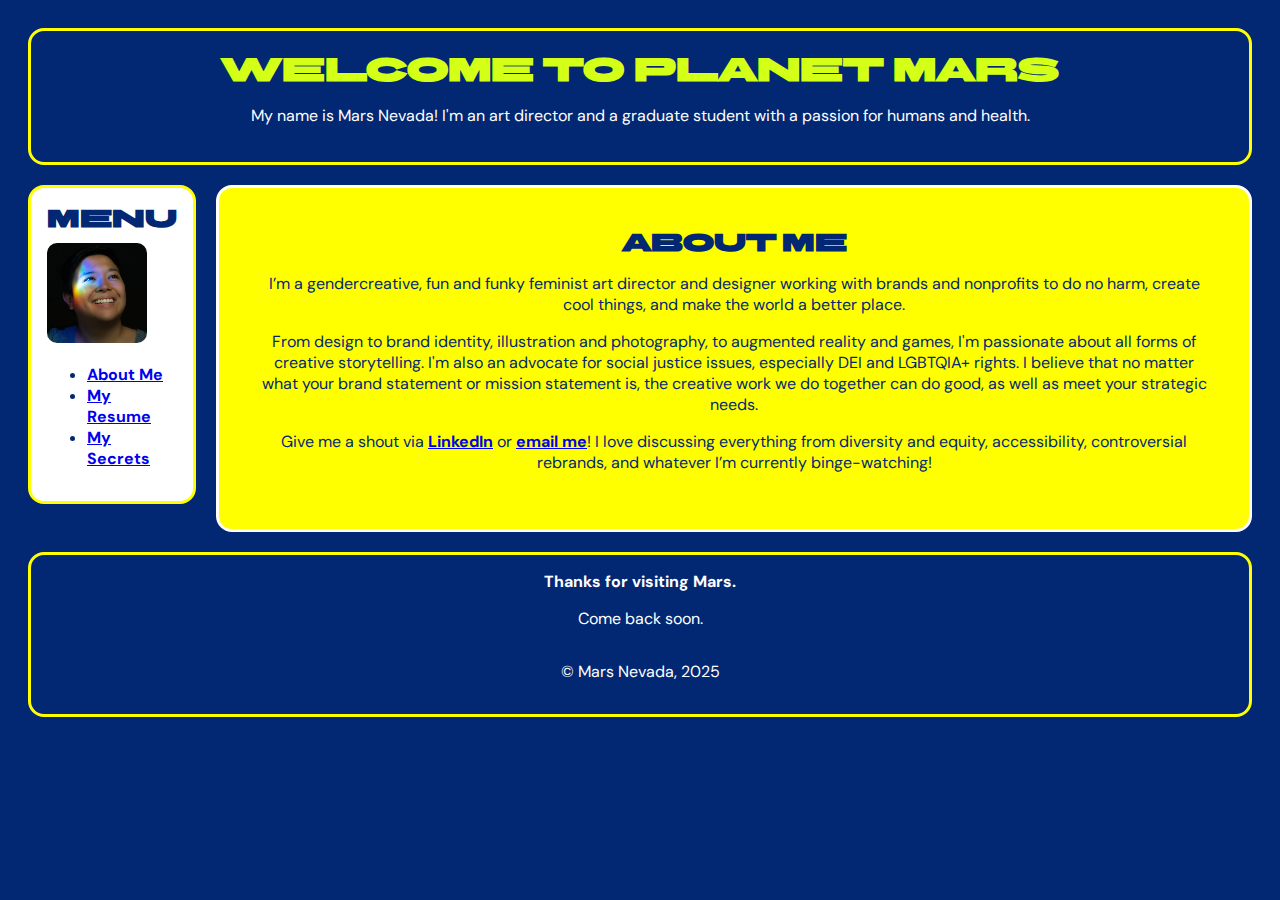
<file: index.html>
<!DOCTYPE html>
    <html lang="en">
        <head> 
            <meta charset="UTF-8">
            <meta name="viewport" content="width=device-width">
            <title>About Mars</title>
            <link rel="stylesheet" href="style.css">
            <link rel="preconnect" href="https://fonts.googleapis.com">
            <link rel="preconnect" href="https://fonts.gstatic.com" crossorigin>
            <link href="https://fonts.googleapis.com/css2?family=BBH+Sans+Bartle&family=DM+Sans:ital,opsz,wght@0,9..40,100..1000;1,9..40,100..1000&display=swap" rel="stylesheet">
        </head>
        <body>
            <div id="welcome">
            <H1 id="welcomeheader">Welcome to Planet Mars</H1>
            <p>My name is Mars Nevada! I'm an art director and a graduate student with a passion for humans and health.</p>
            </div>

        <div id="flexible">
            <div id="menu">
                <h2>MENU</h2>
                <a href="https://www.linkedin.com/in/marsnevada/" target="_blank"><img id="headshot" src="images/headshot.webp" alt="A photo of Mars smiling, lit softly by a rainbow light."></a>
                <ul>
                    <li><a href=index.html>About Me</a></li>
                    <li><a href="resume.html">My Resume</a></li>
                    <li><a href="secrets.html">My Secrets</a></li>
                </ul>
            </div>
            
            <div id="aboutme">
                <h2>About Me</h2>
                <p>I’m a gendercreative, fun and funky feminist art director and designer working with brands and nonprofits to do no harm, create cool things, and make the world a better place.</p>
                <p>From design to brand identity, illustration and photography, to augmented reality and games, I'm passionate about all forms of creative storytelling. I'm also an advocate for social justice issues, especially DEI and LGBTQIA+ rights. I believe that no matter what your brand statement or mission statement is, the creative work we do together can do good, as well as meet your strategic needs.</p>
                <p>Give me a shout via <a href="https://www.linkedin.com/in/marsnevada/" target=_blank>LinkedIn</a> or <a href="mailto:mnevada@pratt.edu">email me</a>! I love discussing everything from diversity and equity, accessibility, controversial rebrands, and whatever I’m currently binge-watching!</p>
            </div>
        </div>
        <footer>
            <h4>Thanks for visiting Mars.</h4>
            <p>Come back soon.</p>
            <p>© Mars Nevada, 2025</p>
            </footer>
        </body> 
    </html>
</file>
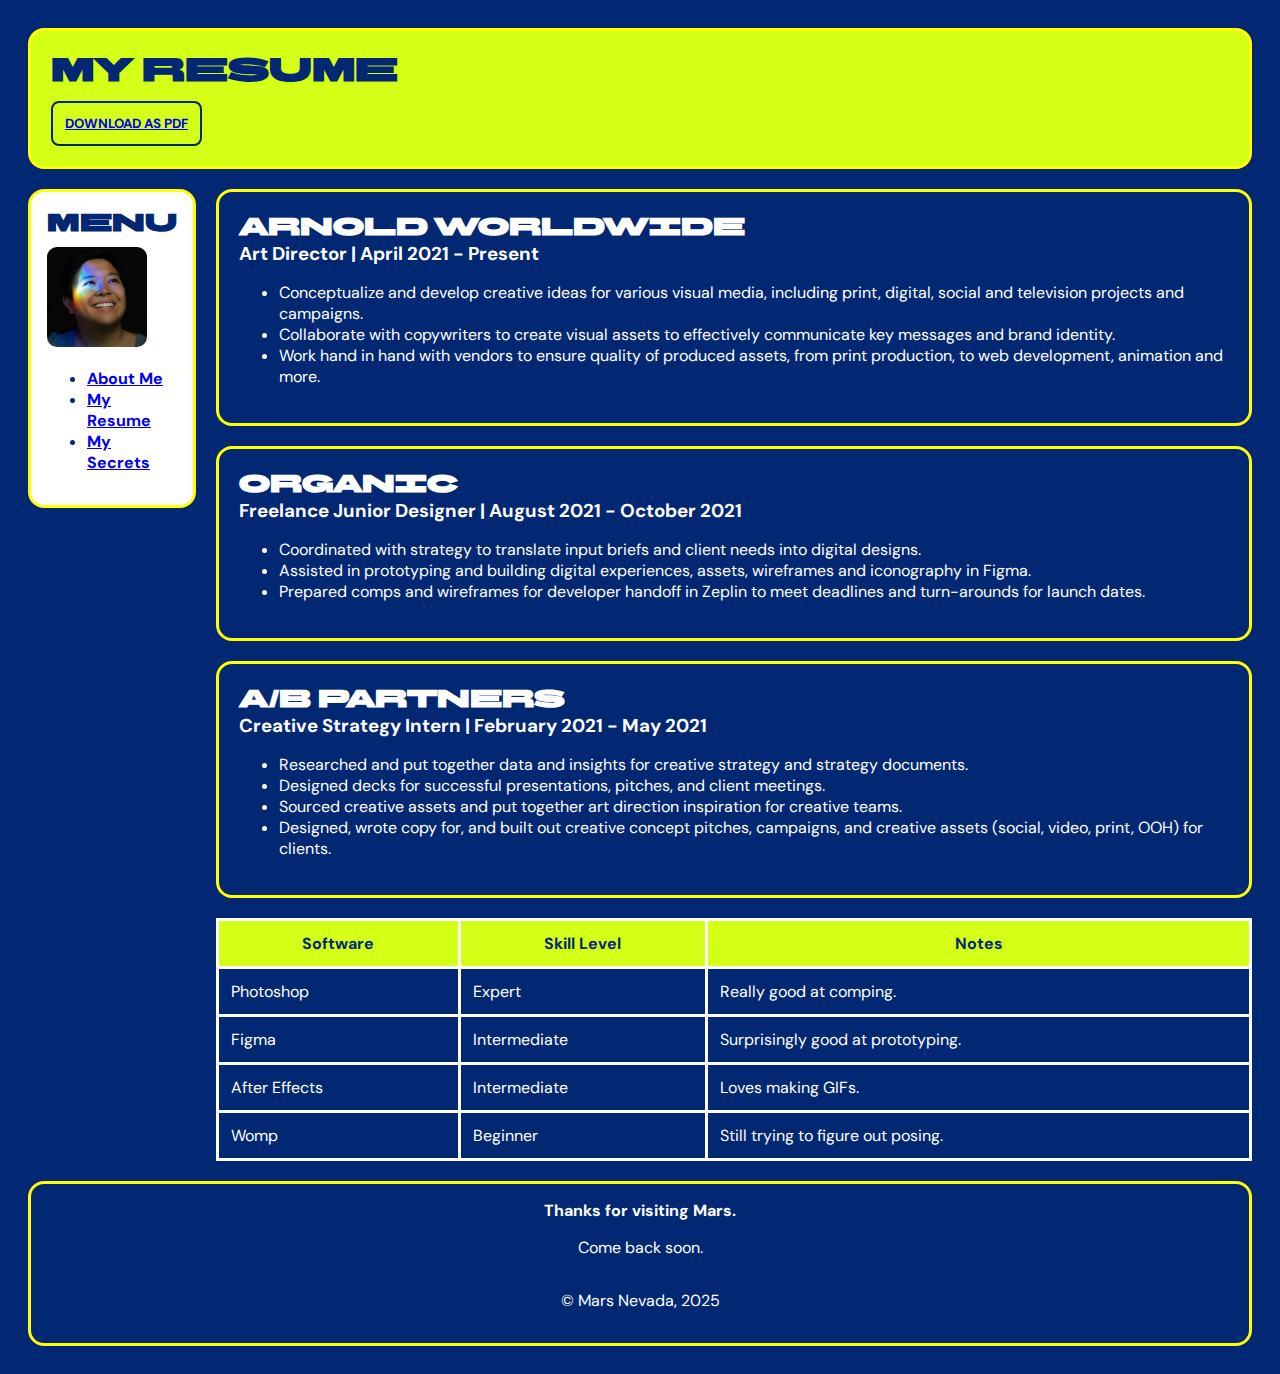
<file: resume.html>
<!DOCTYPE html>
    <html lang="en">
        <head> 
            <meta charset="UTF-8">
            <meta name="viewport" content="width=device-width">
            <title>My Resume</title>
            <link rel="stylesheet" href="style.css">
            <link rel="preconnect" href="https://fonts.googleapis.com">
            <link rel="preconnect" href="https://fonts.gstatic.com" crossorigin>
            <link href="https://fonts.googleapis.com/css2?family=BBH+Sans+Bartle&family=DM+Sans:ital,opsz,wght@0,9..40,100..1000;1,9..40,100..1000&display=swap" rel="stylesheet">
        </head>
        <body>
            <div class="pageheader">
            <h1>My Resume</h1>
            <button class="btn"><a href="PDFs/NevadaResume.pdf" target="_blank" download>DOWNLOAD AS PDF</a></button>
            </div>
            <div id="flexible">
            <div id="menu">
                <h2>MENU</h2>
                <a href="https://www.linkedin.com/in/marsnevada/" target="_blank"><img id="headshot" src="images/headshot.webp" alt="A photo of Mars smiling, lit softly by a rainbow light."></a>
                <ul>
                    <li><a href=index.html>About Me</a></li>
                    <li><a href="resume.html">My Resume</a></li>
                    <li><a href="secrets.html">My Secrets</a></li>
                </ul>
            </div>
            <div id="jobs">
            <div class="jobbox">
            <h2>Arnold Worldwide</h2>
            <h3>Art Director | April 2021 - Present</h3>
            <ul>
                <li>Conceptualize and develop creative ideas for various visual media, including print, digital, social and television projects and campaigns.</li>
                <li>Collaborate with copywriters to create visual assets to effectively communicate key messages and brand identity.</li>
                <li>Work hand in hand with vendors to ensure quality of produced assets, from print production, to web development, animation and more.</li>
            </ul>
            </div>
            <div class="jobbox">
            <h2>Organic</h2>
            <h3>Freelance Junior Designer | August 2021 - October 2021</h3>
            <ul>
                <li>Coordinated with strategy to translate input briefs and client needs into digital designs.</li>
                <li>Assisted in prototyping and building digital experiences, assets, wireframes and iconography in Figma.</li>
                <li>Prepared comps and wireframes for developer handoff in Zeplin to meet deadlines and turn-arounds for launch dates.</li>
            </ul>
            </div>
            <div class="jobbox">
            <h2>A/B Partners</h2>
            <h3>Creative Strategy Intern | February 2021 - May 2021</h3>
            <ul>
                <li>Researched and put together data and insights for creative strategy and strategy documents.</li>
                <li>Designed decks for successful presentations, pitches, and client meetings.</li>
                <li>Sourced creative assets and put together art direction inspiration for creative teams.</li>
                <li>Designed, wrote copy for, and built out creative concept pitches, campaigns, and creative assets (social, video, print, OOH) for clients.</li>
            </ul>
            </div>
            <table class="tbl">
                <tr>
                    <th>Software</th>
                    <th>Skill Level</th>
                    <th>Notes</th>
                </tr>
                <tr>
                    <td>Photoshop</td>
                    <td>Expert</td>
                    <td>Really good at comping.</td>
                </tr>
                <tr>
                    <td>Figma</td>
                    <td>Intermediate</td>
                    <td>Surprisingly good at prototyping.</td>
                </tr>
                <tr>
                    <td>After Effects</td>
                    <td>Intermediate</td>
                    <td>Loves making GIFs.</td>
                </tr>
                <tr>
                    <td>Womp</td>
                    <td>Beginner</td>
                    <td>Still trying to figure out posing.</td>
                </tr>
            </table>
            </div>
            </div>
        <footer>
            <h4>Thanks for visiting Mars.</h4>
            <p>Come back soon.</p>
            <p>© Mars Nevada, 2025</p>
        </footer>
        </body>
    </html>
</file>
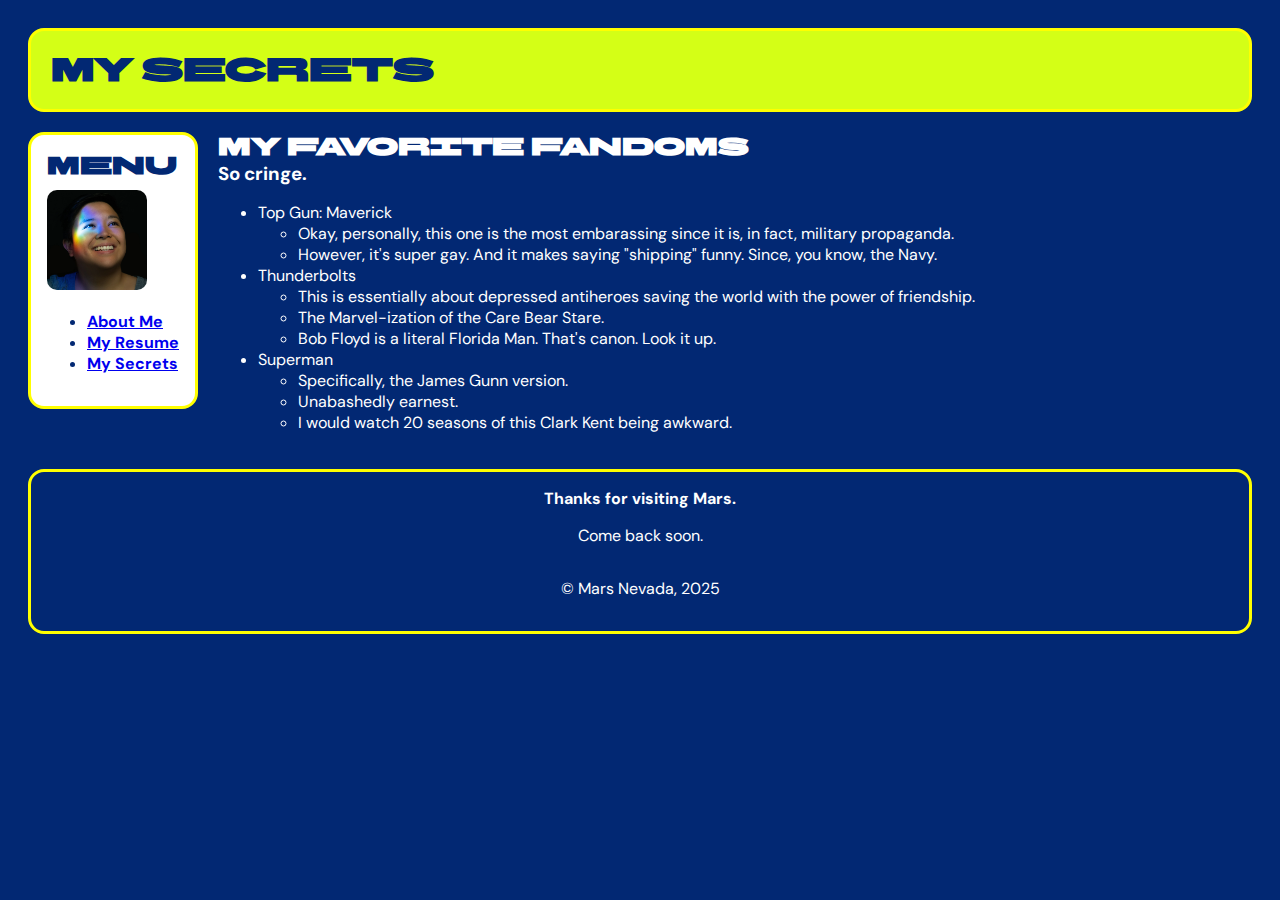
<file: secrets.html>
<!DOCTYPE html>
    <html lang="en">
        <head> 
            <meta charset="UTF-8">
            <meta name="viewport" content="width=device-width">
            <title>My Secrets</title>
            <link rel="stylesheet" href="style.css">
            <link rel="preconnect" href="https://fonts.googleapis.com">
            <link rel="preconnect" href="https://fonts.gstatic.com" crossorigin>
            <link href="https://fonts.googleapis.com/css2?family=BBH+Sans+Bartle&family=DM+Sans:ital,opsz,wght@0,9..40,100..1000;1,9..40,100..1000&display=swap" rel="stylesheet">
        </head>
        <body>
        <div class="pageheader">
            <h1>My Secrets</h1>
        </div>
        <div id="flexible">
            <div id="menu">
                <h2>MENU</h2>
                <a href="https://www.linkedin.com/in/marsnevada/" target="_blank"><img id="headshot" src="images/headshot.webp" alt="A photo of Mars smiling, lit softly by a rainbow light."></a>
                <ul>
                    <li><a href=index.html>About Me</a></li>
                    <li><a href="resume.html">My Resume</a></li>
                    <li><a href="secrets.html">My Secrets</a></li>
                </ul>
            </div>
            <div>
                <h2>My Favorite Fandoms</h2>
                <h3>So cringe.</h3>
                <ul>
                    <li>Top Gun: Maverick
                    <ul>
                        <li>Okay, personally, this one is the most embarassing since it is, in fact, military propaganda.</li>
                        <li>However, it's super gay. And it makes saying "shipping" funny. Since, you know, the Navy.</li>
                    </ul>
                    </li>
                    <li>Thunderbolts
                        <ul>
                            <li>This is essentially about depressed antiheroes saving the world with the power of friendship.</li>
                            <li>The Marvel-ization of the Care Bear Stare.</li>
                            <li>Bob Floyd is a literal Florida Man. That's canon. Look it up.</li>
                        </ul>
                    </li>
                    <li>Superman
                        <ul>
                            <li>Specifically, the James Gunn version.</li>
                            <li>Unabashedly earnest.</li>
                            <li>I would watch 20 seasons of this Clark Kent being awkward.</li>
                        </ul>
                    </li>
                </ul>
            </div>
        </div>
        <footer>
            <h4>Thanks for visiting Mars.</h4>
            <p>Come back soon.</p>
            <p>© Mars Nevada, 2025</p>
        </footer>
    </body>
</html>
</file>
<file: style.css>
body {
    background-color: #022873;
    color: white;
    font-family: "DM Sans", Helvetica, sans-serif;
    padding: 20px;
}
#welcome {
    border-style: solid;
    border-color: yellow;
    border-radius: 16px;
    display: flex;
    flex-direction: column;
    padding: 20px;
    margin-bottom: 20px;
    text-align: center;
}
#welcomeheader {
    color: #D4FF16;
}
#flexible {
    display: flex;
}
#menu {
     color: #022873;
     background-color: white;
     width: 250px;
     height: fit-content;
     width: fit-content;
     padding: 16px;
     border-style: solid;
     border-color: yellow;
     border-radius: 16px;
     margin-right: 20px;
     }
#aboutme{
    color: #022873;
    background-color: yellow;
    padding: 40px;
    text-align: center;
    border-style: solid;
    border-color: white;
    border-radius: 16px;
    }

#headshot {
    width: 100px;
    border-radius: 10px;
    margin-top: 10px;
}
footer {
    color: white;
    text-align: center;
    display: flex;
    flex-direction: column;
    padding: 16px;
    margin-top: 20px;
    border-style: solid;
    border-color: yellow;
    border-radius: 16px;
    }
h1,
h2 {
    margin: 0px;
    font-family: "BBH Sans Bartle", sans-serif;
    }
h3,
h4,
h5,
h6 {
    margin: 0px;
    font-family: "DM Sans", sans-serif;
}
a {
    font-weight: bold;
}
.pageheader {
    background-color: #D4FF16;
    color: #022873;
    border-style: solid;
    border-color: yellow;
    border-radius: 16px;
    padding: 20px;
    display: flex;
    flex-direction: column;
    margin-bottom: 20px;
}
#jobs {
    display: flex;
    flex-direction: column;
}
.jobbox {
    border-style: solid;
    border-color: yellow;
    border-radius: 16px;
    padding: 20px;
    margin-bottom: 20px;
}
.btn {
    background-color: #D4FF16;
    border-style: solid;
    border-color: #022873;
    border-radius: 8px;
    width: fit-content;
    padding: 12px;
    font-family: "DM Sans", sans-serif;
    margin-top: 12px;
}
.btn:hover {
    background-color: white;
    color: #022873;
    border-style: solid;
    border-color: #022873;
    border-radius: 8px;
    padding: 12px;
    font-family: "DM Sans", sans-serif;
    margin-top: 12px;
}
table {
    border-style: solid;
    border-color: #D4FF16;
    padding: 12px;
    border-collapse: collapse;
}
th {
    border-style: solid;
    border-color: white;
    padding: 12px;
    background-color: #D4FF16;
    color: #022873;
}
td {
    padding: 12px;
    border-style: solid;
    border-color: white;
}
</file>
